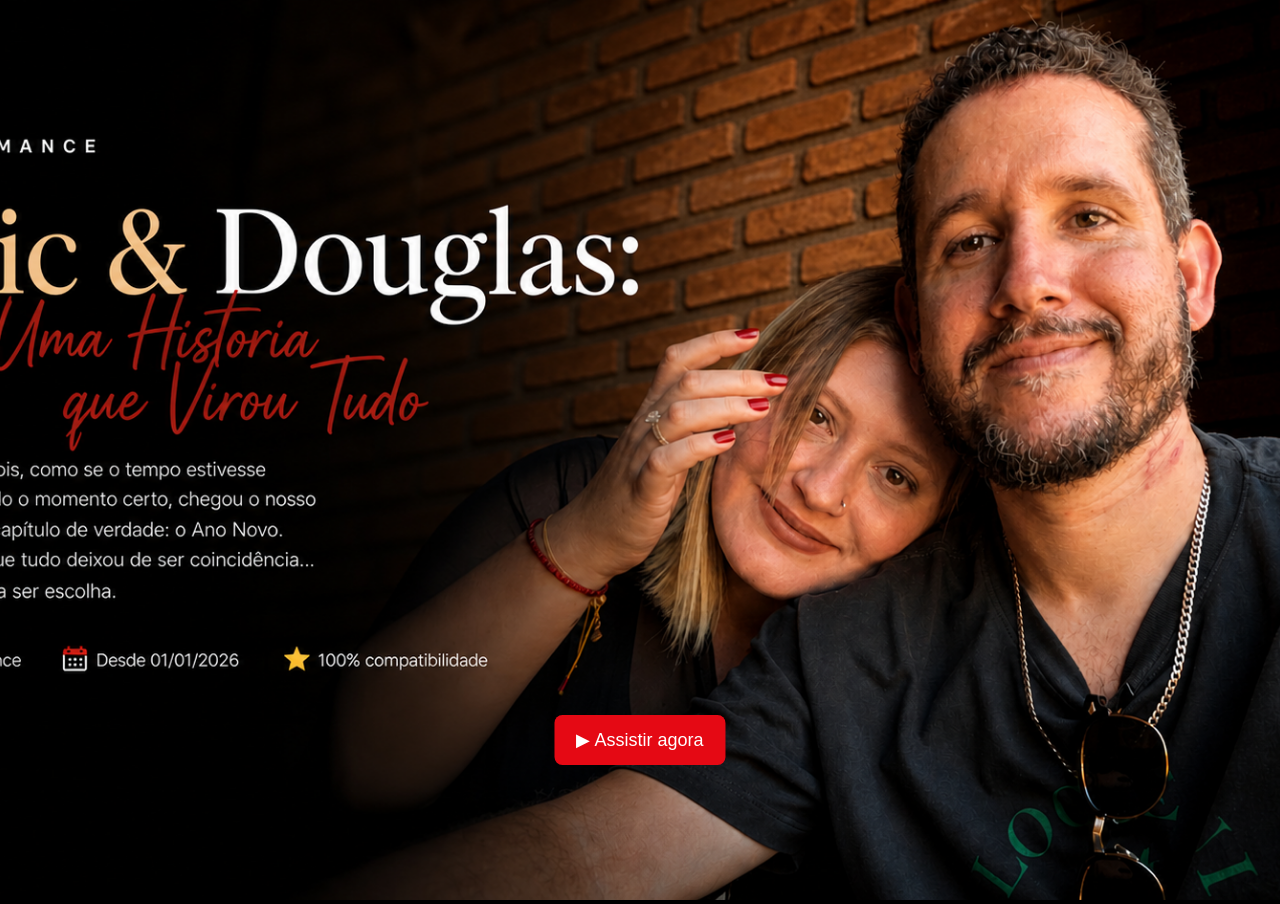
<file: index.html>
<!DOCTYPE html>
<html lang="pt-br">
<head>
<meta charset="UTF-8">
<meta name="viewport" content="width=device-width, initial-scale=1.0">
<title>Nic & Douglas</title>
<link rel="stylesheet" href="style.css">
</head>
<body>

<section class="hero">
<img src="img/banner.jpg" class="banner">
<div class="overlay">
<button id="playBtn" class="play-btn">▶ Assistir agora</button>
</div>
</section>

<script>
document.getElementById("playBtn").addEventListener("click", () => {
  document.body.classList.add("fade-out");
  setTimeout(()=>window.location.href="episodios.html",600);
});
</script>

</body>
</html>
</file>
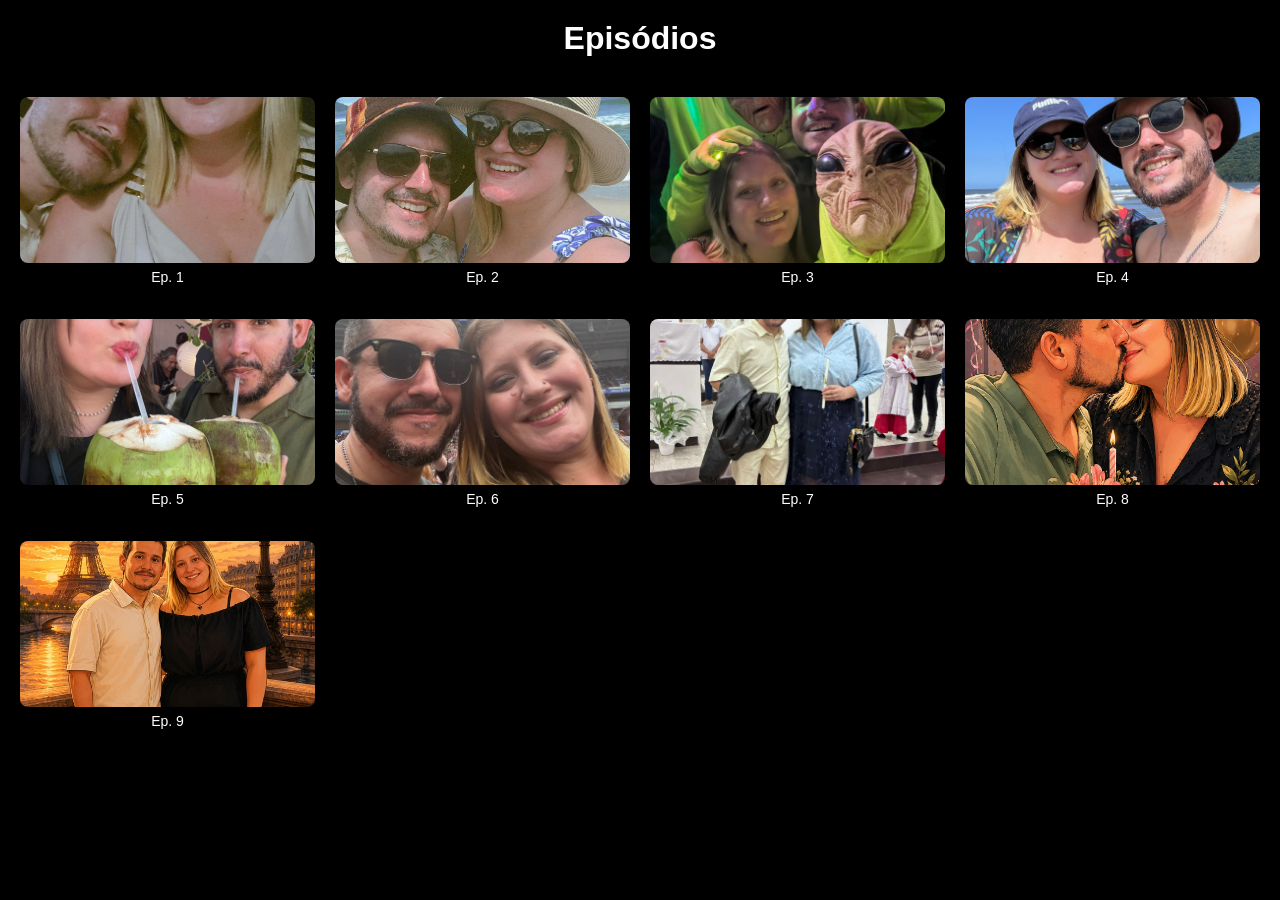
<file: episodios.html>
<!DOCTYPE html>
<html lang="pt-br">
<head>
<meta charset="UTF-8">
<meta name="viewport" content="width=device-width, initial-scale=1.0">
<title>Episódios</title>
<link rel="stylesheet" href="style.css">
</head>
<body>

<h1 class="title">Episódios</h1>

<div class="episodes-container">
  <!-- 9 episódios -->
  <div class="episode-card"><div class="episode-thumb"><img src="img/ep1.jpg"></div><p>Ep. 1</p></div>
  <div class="episode-card"><div class="episode-thumb"><img src="img/ep2.jpg"></div><p>Ep. 2</p></div>
  <div class="episode-card"><div class="episode-thumb"><img src="img/ep3.jpg"></div><p>Ep. 3</p></div>
  <div class="episode-card"><div class="episode-thumb"><img src="img/ep4.jpg"></div><p>Ep. 4</p></div>
  <div class="episode-card"><div class="episode-thumb"><img src="img/ep5.jpg"></div><p>Ep. 5</p></div>
  <div class="episode-card"><div class="episode-thumb"><img src="img/ep6.jpg"></div><p>Ep. 6</p></div>
  <div class="episode-card"><div class="episode-thumb"><img src="img/ep7.jpg"></div><p>Ep. 7</p></div>
  <div class="episode-card"><div class="episode-thumb"><img src="img/ep8.jpg"></div><p>Ep. 8</p></div>
  <div class="episode-card"><div class="episode-thumb"><img src="img/ep9.jpg"></div><p>Ep. 9</p></div>
</div>

<div id="modal" class="modal">
<span class="close">&times;</span>
<div class="modal-content">
<img id="modalImg">
<div id="modalText" class="love-letter"></div>
<button id="nextBtn" class="next-btn">▶ Próximo episódio</button>
</div>
</div>

<audio id="player"></audio>

<script src="script.js"></script>
</body>
</html>
</file>
<file: style.css>
html {
  scroll-behavior: smooth;
}

body{
margin:0;
background:#000;
color:#fff;
font-family:Arial, sans-serif;
}

/* HERO */
.hero{height:100vh;position:relative;}
.banner{width:100%;height:100%;object-fit:cover;}

.overlay{
position:absolute;
bottom:15%;
left:50%;
transform:translateX(-50%);
text-align:center;
}

.play-btn{
padding:14px 22px;
font-size:16px;
border:none;
border-radius:8px;
background:#e50914;
color:#fff;
}

/* EPISÓDIOS */
.title{text-align:center;margin:20px 0;}

.episodes-container{
display:grid;
grid-template-columns:1fr 1fr;
gap:12px;
padding:12px;
}

.episode-card{
cursor:pointer;
transition:.2s;
}

.episode-card:active{
transform:scale(0.97);
}

.episode-thumb{
aspect-ratio:16/9;
border-radius:8px;
overflow:hidden;
}

.episode-thumb img{
width:100%;
height:100%;
object-fit:cover;
}

.episode-card p{
text-align:center;
font-size:14px;
margin-top:6px;
}

/* MODAL */
.modal{
display:none;
position:fixed;
inset:0;
background:rgba(0,0,0,.95);
justify-content:center;
align-items:center;
padding:15px;
}

.modal-content{
width:100%;
max-width:500px;
text-align:center;
}

.modal img{
width:100%;
border-radius:10px;
}

.love-letter{
margin-top:15px;
font-size:16px;
line-height:1.5;
padding:0 5px;
}

.next-btn{
width:100%;
margin-top:20px;
padding:14px;
background:#e50914;
border:none;
border-radius:8px;
color:#fff;
font-size:16px;
}

.close{
position:absolute;
top:15px;
right:20px;
font-size:28px;
cursor:pointer;
}

/* ANIMAÇÃO */
.fade-out{animation:fadeOut .6s forwards;}
@keyframes fadeOut{to{opacity:0;}}

/* DESKTOP */
@media(min-width:768px){
.episodes-container{
grid-template-columns:repeat(4,1fr);
gap:20px;
padding:20px;
}

.play-btn{
font-size:18px;
}
}
</file>
